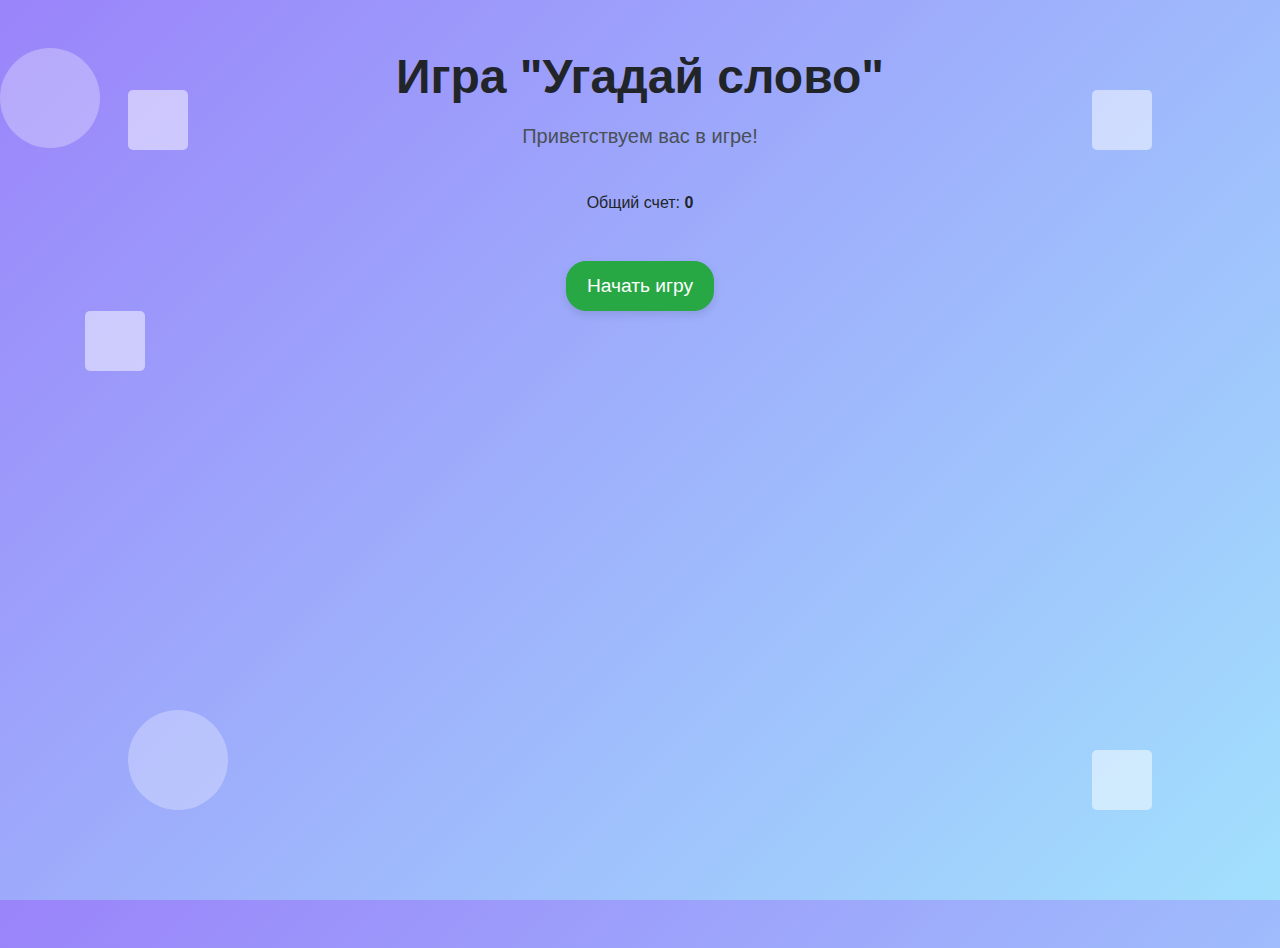
<file: index.html>
<!DOCTYPE html>
<html lang="ru">
<head>
    <meta charset="UTF-8">
    <meta name="viewport" content="width=device-width, initial-scale=1.0">
    <title>Игра "Угадай слово"</title>
    <link rel="stylesheet" href="https://stackpath.bootstrapcdn.com/bootstrap/4.5.2/css/bootstrap.min.css">
    <link rel="stylesheet" href="styles.css">
</head>
<body>

        <!-- Добавляем фигуры перед основным контейнером или после него -->
        <div class="shape square"></div>
        <div class="shape square"></div>
        <div class="shape circle"></div>
        <div class="shape circle"></div>

    <div class="container">

        
        <header class="text-center mt-5">
            
            <h1>Игра "Угадай слово"</h1>
            <p class="welcome-message">Приветствуем вас в игре!</p>
        </header>
        <div class="game-info text-center my-3">
            <span class="total-score">Общий счет: <span id="totalScore">0</span></span>
        </div>
        <div class="text-center">
            <!-- Кнопка начала игры -->
            <!-- При нажатии на кнопку будет вызываться функция startGame() -->
            <button id="startGame" class="btn btn-primary" onclick="startGame()">Начать игру</button>
        </div>
        
            <div class="shape square"></div>
            <div class="shape square"></div>
    </div>
    



    <script src="https://code.jquery.com/jquery-3.5.1.slim.min.js"></script>
    <script src="https://cdn.jsdelivr.net/npm/@popperjs/core@2.9.2/dist/umd/popper.min.js"></script>
    <script src="https://stackpath.bootstrapcdn.com/bootstrap/4.5.2/js/bootstrap.min.js"></script>
    <script src="script.js"></script>
</body>

</html>
</file>
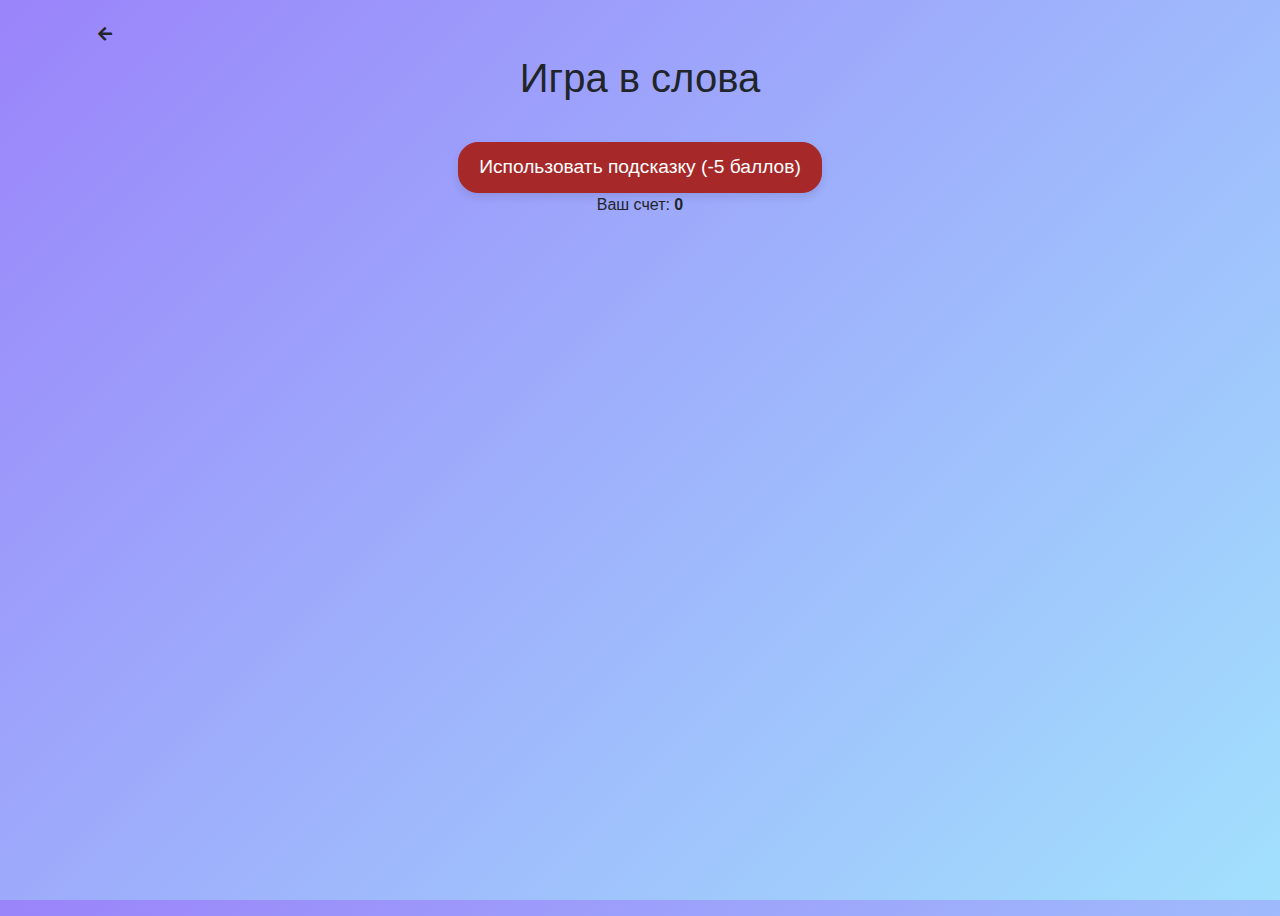
<file: game.html>
<!DOCTYPE html>
<html lang="ru">
<head>
    <meta charset="UTF-8">
    <meta name="viewport" content="width=device-width, initial-scale=1.0">
    <title>Игра в слова</title>
    <link rel="stylesheet" href="https://stackpath.bootstrapcdn.com/bootstrap/4.5.2/css/bootstrap.min.css">
    <link rel="stylesheet" href="https://cdnjs.cloudflare.com/ajax/libs/font-awesome/5.15.1/css/all.min.css">
    <style>
        .letter-btn {
            font-size: 24px;
            margin: 5px;
            width: 60px;
            height: 60px;
        }
        .blank {
            font-size: 24px;
            margin: 5px;
            width: 60px;
            height: 60px;
            border-bottom: 2px solid #000;
            display: inline-block;
            text-transform: uppercase;
            text-align: center;
        }
        #description {
            font-size: 18px;
            margin-bottom: 20px;
        }
    </style>
        <link rel="stylesheet" href="styles.css">

</head>
<body>


    <div class="container mt-3">
        <div class="d-flex justify-content-between">
            <div> 
            <a href="Index.html" class="btn ml-auto">
                <i class="fas fa-arrow-left"></i>
            </a>
        </div> 
        </div>
        <h1 class="text-center">Игра в слова</h1>
        <div id="gameContainer" class="text-center">
            <p id="description"></p>
            <div id="wordSlots"></div>
            <div id="letters"></div>
            <button id="hintButton"  class="btn btn-primary1" onclick="useHint()">Использовать подсказку (-5 баллов)</button>
            <p>Ваш счет: <span id="totalScore">0</span></p>
        </div>
    </div>

    <script src="game.js"></script>


    <script src="https://code.jquery.com/jquery-3.5.1.slim.min.js"></script>
    <script src="https://cdn.jsdelivr.net/npm/@popperjs/core@2.9.2/dist/umd/popper.min.js"></script>
    <script src="https://stackpath.bootstrapcdn.com/bootstrap/4.5.2/js/bootstrap.min.js"></script>
</body>
</html>
</file>
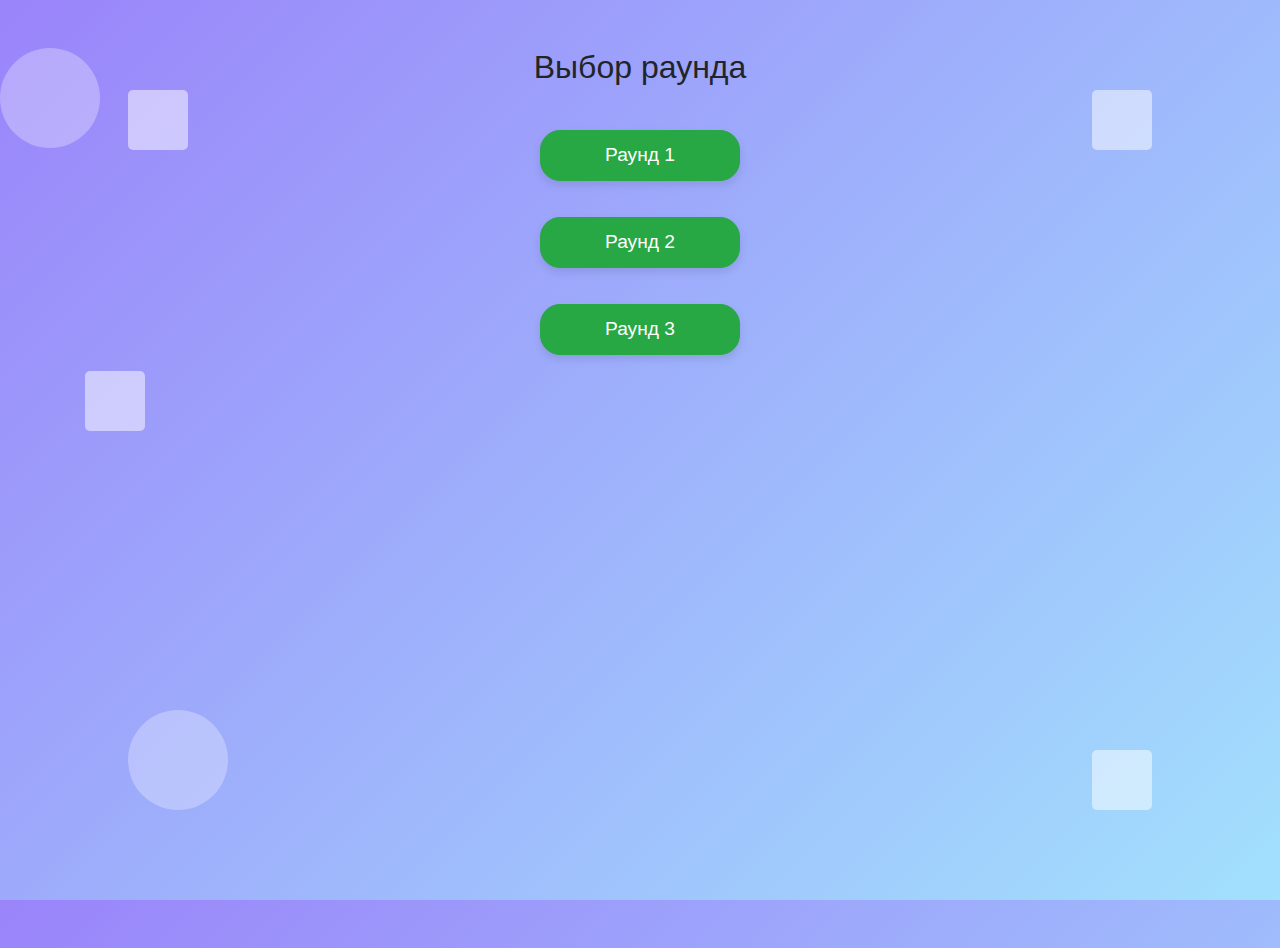
<file: round-selection.html>
<!DOCTYPE html>
<html lang="ru">
<head>
    <meta charset="UTF-8">
    <meta name="viewport" content="width=device-width, initial-scale=1.0">
    <title>Выбор раунда</title>
    <link rel="stylesheet" href="https://stackpath.bootstrapcdn.com/bootstrap/4.5.2/css/bootstrap.min.css">
    <style>
        .round-button {
            width: 200px; /* ширина кнопки */
            margin-bottom: 10px; /* отступ снизу */
        }
    </style>
        <link rel="stylesheet" href="styles.css">

</head>
<body>

    <div class="shape square"></div>
    <div class="shape square"></div>
    <div class="shape circle"></div>
    <div class="shape circle"></div>
    <div class="container mt-5">
        <h2 class="text-center color-w">Выбор раунда</h2>
        <div id="rounds" class="d-flex flex-column align-items-center mt-4">
            <!-- Здесь будут кнопки для выбора раунда динамически созданные -->
        </div>
        <div class="shape square"></div>
            <div class="shape square"></div>
    </div>

    <script src="round-selection.js"></script>


    <script src="https://code.jquery.com/jquery-3.5.1.slim.min.js"></script>
    <script src="https://cdn.jsdelivr.net/npm/@popperjs/core@2.9.2/dist/umd/popper.min.js"></script>
    <script src="https://stackpath.bootstrapcdn.com/bootstrap/4.5.2/js/bootstrap.min.js"></script>
</body>
</html>
</file>
<file: styles.css>
body, html {
    height: 100%;
    margin: 0;
    font-family: 'Segoe UI', Tahoma, Geneva, Verdana, sans-serif;
}

body {
    background: linear-gradient(135deg, #9a84fa 0%, #a2e0fd 100%);
    overflow: hidden;
}

.shape {
    position: absolute;
    border-radius: 50%;
    opacity: 0.6;
    animation: move 20s infinite alternate ease-in-out;
}

.square {
    width: 60px;
    height: 60px;
    background: #ffffff; /* яркий цвет для фигур */
    opacity: 0.5;
    border-radius: 5px;
}

.circle {
    width: 100px;
    height: 100px;
    background: #ffffff93; /* яркий цвет для фигур */
    opacity: 0.5;
}

/* Переместим фигуры в более заметные положения на экране */
.shape:nth-child(1) {
    left: 10%;
    top: 10%;
}

.square:nth-child(2) {
    right: 10%;
    top: 10%;
}

.circle:nth-child(3) {
    left: 10%;
    bottom: 10%;
}

.square:nth-child(4) {
    right: 10%;
    bottom: 10%;
}

/* Определяем ключевые кадры для анимации 'move' */
@keyframes move {
    0% {
        transform: translateY(0) translateX(0) rotate(0);
    }
    50% {
        transform: translateY(100px) translateX(100px) rotate(180deg);
    }
    100% {
        transform: translateY(0) translateX(0) rotate(360deg);
    }
}
  
  header {
    margin-top: 50px;
    margin-bottom: 20px;
  }
  
  header h1 {
    font-size: 3rem; /* увеличение для лучшей видимости */
    font-weight: bold;
    margin-bottom: 15px; /* уменьшение расстояния до подзаголовка для компактности */
  }
  
  .welcome-message {
    font-size: 1.25rem;
    color: #495057;
    margin-bottom: 30px; /* добавляем пространство для дыхания */
  }
  
  .game-info {
    padding: 10px 0; /* добавляем немного внутреннего отступа */
    border-radius: 8px; /* закругляем углы */
    margin-bottom: 20px; /* добавляем пространство после блока счета */
  }

  
  #totalScore {
    font-weight: bold;
  }
  
  .btn-primary {
    background-color: #28a745; /* изменим цвет кнопки на более оживленный */
    border-color: #28a745;
    box-shadow: 0 4px 8px 0 rgba(0, 0, 0, 0.1); /* применяем тень для эффекта приподнятости */
    font-size: 1.2rem;
    padding: 10px 20px; /* увеличиваем внутренний отступ для большей видимости и удобства */
    margin-top: 20px; /* добавляем немного пространства над кнопкой */
    transition: background-color 0.3s ease; /* плавное изменение цвета при наведении и нажатии */
    border-radius: 20px; /* более крупное закругление для современного внешнего вида */
  }

    
  .btn-primary1 {
    background-color: #a72828; /* изменим цвет кнопки на более оживленный */
    border-color: #a72828;
    box-shadow: 0 4px 8px 0 rgba(0, 0, 0, 0.1); /* применяем тень для эффекта приподнятости */
    font-size: 1.2rem;
    padding: 10px 20px; /* увеличиваем внутренний отступ для большей видимости и удобства */
    margin-top: 20px; /* добавляем немного пространства над кнопкой */
    transition: background-color 0.3s ease; /* плавное изменение цвета при наведении и нажатии */
    border-radius: 20px; /* более крупное закругление для современного внешнего вида */
    color: #ffffff;
  }
  
  .btn-primary1:hover,
  .btn-primary1:focus {
    background-color: #882121; /* темнее при наведении/фокусе для интерактивности */
    border-color: #7e1e1e;
    outline: none; /* убираем стандартный outline при фокусе для чистоты */
  }
  

  .btn-primary:hover,
  .btn-primary:focus {
    background-color: #218838; /* темнее при наведении/фокусе для интерактивности */
    border-color: #1e7e34;
    outline: none; /* убираем стандартный outline при фокусе для чистоты */
  }
  
  .blank {
    font-weight: bold;
    border-bottom: 3px solid #007bff; /* синий цвет подчеркивания для соответствия заголовку */
    padding-bottom: 5px; /* небольшой отступ снизу для визуального пространства */
  }
</file>
